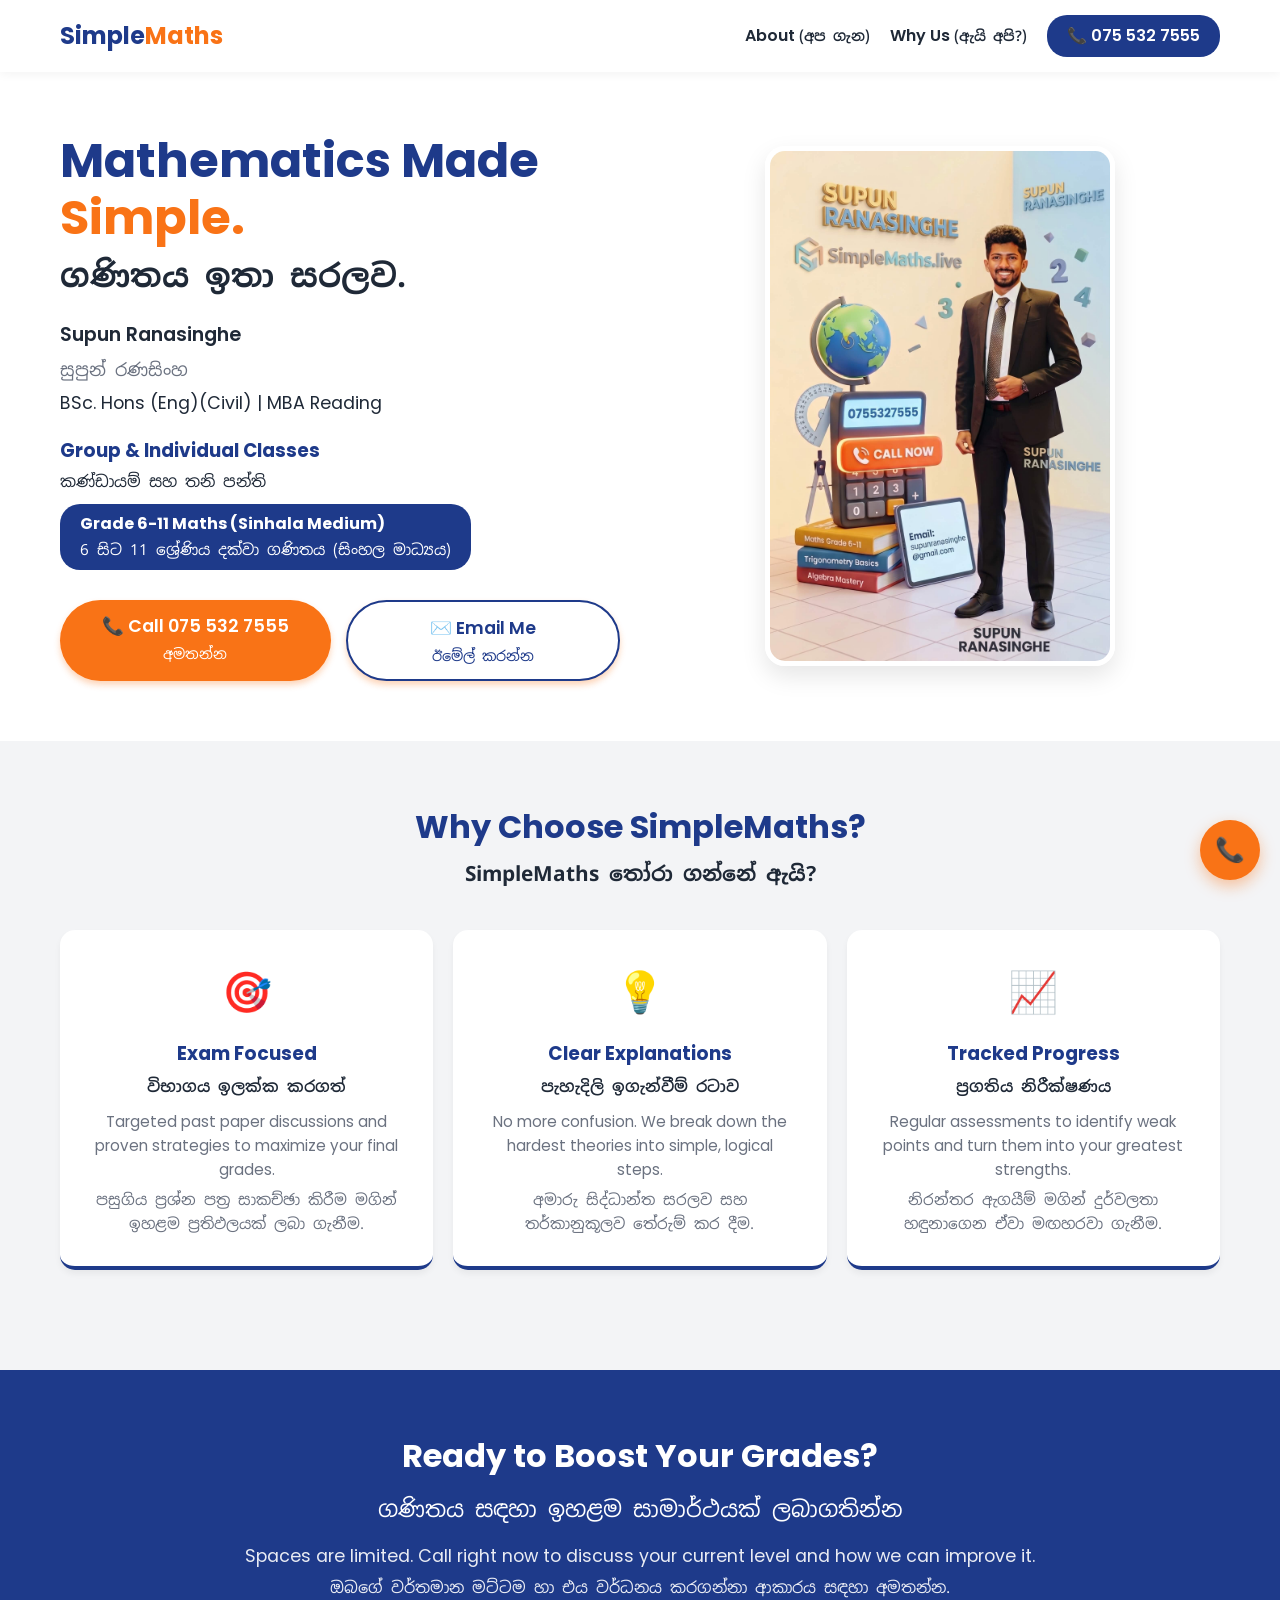
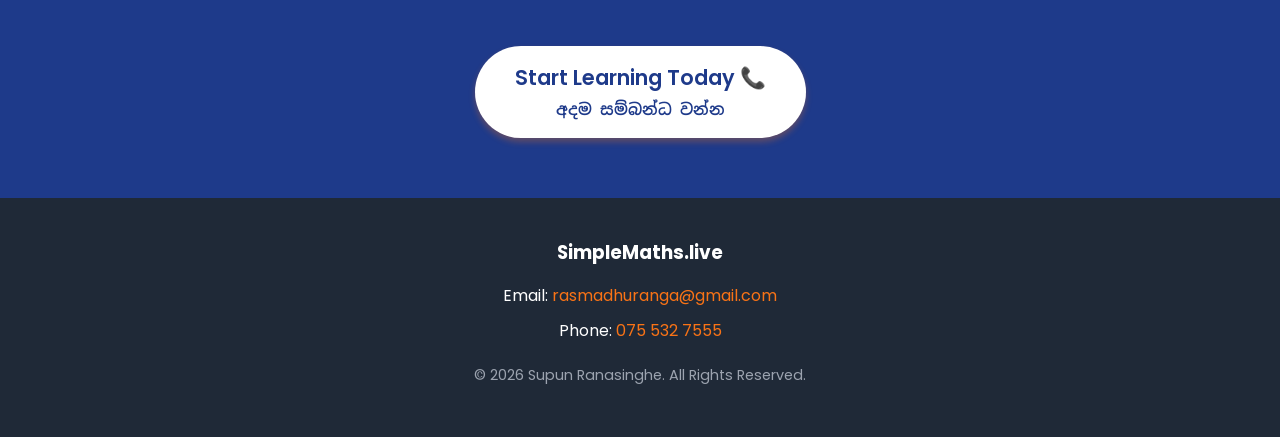
<file: index.html>
<!DOCTYPE html>
<html lang="en">
<head>
    <meta name="google-site-verification" content="O2bRItf-t8woeWm33uakGc47A393cAWRaULoC9jwLqI" />
    <meta charset="UTF-8">
    <meta name="viewport" content="width=device-width, initial-scale=1.0">
    <title>SimpleMaths | Master Mathematics</title>
    <meta name="description" content="SimpleMaths Tuition Class by Supun Ranasinghe. Group and Individual Mathematics classes for Grade 6-11 in Sinhala Medium. Call today!">
    
    <link href="https://fonts.googleapis.com/css2?family=Noto+Sans+Sinhala:wght@400;600;700&family=Poppins:wght@300;400;600;700&display=swap" rel="stylesheet">
    
    <style>
        /* CSS Variables */
        :root {
            --primary: #1E3A8A; /* Deep Trustworthy Blue */
            --secondary: #F97316; /* Energetic Action Orange */
            --secondary-hover: #EA580C;
            --bg-light: #F3F4F6;
            --text-dark: #1F2937;
            --text-light: #6B7280;
            --white: #FFFFFF;
        }

        /* Base Resets & Typography */
        * {
            margin: 0;
            padding: 0;
            box-sizing: border-box;
            font-family: 'Poppins', sans-serif;
            scroll-behavior: smooth;
        }

        .sinhala-text {
            font-family: 'Noto Sans Sinhala', sans-serif;
            margin-top: 5px;
            display: block;
        }

        body {
            background-color: var(--bg-light);
            color: var(--text-dark);
            line-height: 1.6;
        }

        /* Reusable Classes */
        .container {
            max-width: 1200px;
            margin: 0 auto;
            padding: 0 20px;
        }

        .btn {
            display: inline-block;
            background-color: var(--secondary);
            color: var(--white);
            padding: 12px 28px;
            border-radius: 50px;
            text-decoration: none;
            font-weight: 600;
            font-size: 1.1rem;
            transition: background 0.3s ease, transform 0.2s ease;
            box-shadow: 0 4px 6px rgba(249, 115, 22, 0.3);
            text-align: center;
        }

        .btn:hover {
            background-color: var(--secondary-hover);
            transform: translateY(-2px);
        }

        /* Navigation */
        nav {
            background-color: var(--white);
            box-shadow: 0 2px 10px rgba(0,0,0,0.05);
            position: sticky;
            top: 0;
            z-index: 100;
            padding: 15px 0;
        }

        .nav-container {
            display: flex;
            justify-content: space-between;
            align-items: center;
        }

        .logo {
            font-size: 1.5rem;
            font-weight: 700;
            color: var(--primary);
            text-decoration: none;
        }

        .logo span {
            color: var(--secondary);
        }

        .nav-links {
            display: flex;
            gap: 20px;
            align-items: center;
        }

        .nav-links a {
            text-decoration: none;
            color: var(--text-dark);
            font-weight: 600;
            display: none;
        }

        @media (min-width: 768px) {
            .nav-links a { display: block; }
        }

        .nav-call {
            background: var(--primary);
            color: white !important;
            padding: 8px 20px;
            border-radius: 20px;
        }

        /* Hero Section */
        .hero {
            padding: 60px 0;
            background-color: var(--white);
        }

        .hero-container {
            display: flex;
            flex-direction: column;
            align-items: center;
            gap: 40px;
        }

        .hero-content {
            flex: 1;
            text-align: center;
        }

        .hero-content h1 {
            font-size: 2.2rem;
            line-height: 1.2;
            margin-bottom: 25px;
            color: var(--primary);
        }

        .hero-content h1 .sinhala-text {
            font-size: 1.5rem;
            color: var(--text-dark);
            margin-top: 10px;
        }
        
        .hero-qualifications {
            font-size: 1.2rem;
            color: var(--text-dark);
            margin-bottom: 20px;
            font-weight: 600;
        }

        .hero-class-info {
            font-size: 1.15rem;
            color: var(--primary);
            font-weight: 700;
            margin-bottom: 30px;
            line-height: 1.5;
        }
        
        .highlight-badge {
            background: var(--primary);
            color: var(--white);
            padding: 8px 20px;
            border-radius: 20px;
            font-size: 1rem;
            display: inline-block;
            margin-top: 10px;
        }

        .hero-image {
            flex: 1;
            display: flex;
            justify-content: center;
        }

        .hero-image img {
            width: 100%;
            max-width: 350px;
            border-radius: 20px;
            box-shadow: 0 10px 25px rgba(0,0,0,0.1);
            border: 5px solid var(--white);
        }

        @media (min-width: 768px) {
            .hero-container {
                flex-direction: row;
                text-align: left;
            }
            .hero-content { text-align: left; }
            .hero-content h1 { font-size: 3rem; }
            .hero-content h1 .sinhala-text { font-size: 2rem; }
        }

        /* Features Section */
        .features {
            padding: 60px 0;
        }

        .section-title {
            text-align: center;
            font-size: 2rem;
            color: var(--primary);
            margin-bottom: 40px;
        }

        .section-title .sinhala-text {
            font-size: 1.3rem;
            color: var(--text-dark);
        }

        .features-grid {
            display: grid;
            grid-template-columns: 1fr;
            gap: 20px;
        }

        @media (min-width: 768px) {
            .features-grid { grid-template-columns: repeat(3, 1fr); }
        }

        .feature-card {
            background: var(--white);
            padding: 30px;
            border-radius: 15px;
            text-align: center;
            box-shadow: 0 4px 6px rgba(0,0,0,0.05);
            border-bottom: 4px solid var(--primary);
        }

        .feature-icon {
            font-size: 2.5rem;
            margin-bottom: 15px;
        }

        .feature-card h3 {
            margin-bottom: 10px;
            color: var(--primary);
        }

        .feature-card p {
            color: var(--text-light);
            font-size: 0.95rem;
        }

        /* CTA Section */
        .cta-section {
            background-color: var(--primary);
            color: var(--white);
            text-align: center;
            padding: 60px 20px;
            margin-top: 40px;
        }

        .cta-section h2 {
            font-size: 2rem;
            margin-bottom: 15px;
        }

        .cta-section p {
            margin-bottom: 30px;
            font-size: 1.1rem;
            opacity: 0.9;
        }

        /* Footer */
        footer {
            background-color: var(--text-dark);
            color: var(--white);
            text-align: center;
            padding: 40px 20px;
        }

        footer p { margin-bottom: 10px; }
        footer a { color: var(--secondary); text-decoration: none; }

        /* Floating Action Button */
        .fab {
            position: fixed;
            bottom: 20px;
            right: 20px;
            background-color: var(--secondary);
            color: var(--white);
            width: 60px;
            height: 60px;
            border-radius: 50%;
            display: flex;
            justify-content: center;
            align-items: center;
            font-size: 24px;
            box-shadow: 0 6px 15px rgba(249, 115, 22, 0.4);
            z-index: 1000;
            text-decoration: none;
            animation: pulse 2s infinite;
        }

        @keyframes pulse {
            0% { transform: scale(1); box-shadow: 0 0 0 0 rgba(249, 115, 22, 0.7); }
            70% { transform: scale(1.05); box-shadow: 0 0 0 15px rgba(249, 115, 22, 0); }
            100% { transform: scale(1); box-shadow: 0 0 0 0 rgba(249, 115, 22, 0); }
        }
    </style>
</head>
<body>

    <nav>
        <div class="container nav-container">
            <a href="#" class="logo">Simple<span>Maths</span></a>
            <div class="nav-links">
                <a href="#about">About <span class="sinhala-text" style="display:inline; font-size:0.9rem;">(අප ගැන)</span></a>
                <a href="#features">Why Us <span class="sinhala-text" style="display:inline; font-size:0.9rem;">(ඇයි අපි?)</span></a>
                <a href="tel:0755327555" class="nav-call">📞 075 532 7555</a>
            </div>
        </div>
    </nav>

    <section class="hero" id="about">
        <div class="container hero-container">
            <div class="hero-content">
                <h1>
                    Mathematics Made <span style="color: var(--secondary);">Simple.</span>
                    <span class="sinhala-text">ගණිතය ඉතා සරලව.</span>
                </h1>
                
                <div class="hero-qualifications">
                    Supun Ranasinghe
                    <span class="sinhala-text" style="font-weight: 400; font-size: 1.1rem; color: var(--text-light);">සුපුන් රණසිංහ</span>
                    <span style="font-size: 1.1rem; font-weight: 400; display: block; margin-top: 5px;">BSc. Hons (Eng)(Civil) | MBA Reading</span>
                </div>
                
                <div class="hero-class-info">
                    Group & Individual Classes
                    <span class="sinhala-text" style="font-weight: 400; font-size: 1rem; color: var(--text-dark);">කණ්ඩායම් සහ තනි පන්ති</span>
                    
                    <div class="highlight-badge">
                        Grade 6-11 Maths (Sinhala Medium)
                        <span class="sinhala-text" style="font-weight: 400; font-size: 0.95rem; margin-top: 3px;">6 සිට 11 ශ්‍රේණිය දක්වා ගණිතය (සිංහල මාධ්‍යය)</span>
                    </div>
                </div>
                
                <div style="display: flex; gap: 15px; flex-wrap: wrap; justify-content: center; margin-top: 20px;">
                    <a href="tel:0755327555" class="btn" style="flex: 1; min-width: 200px;">
                        📞 Call 075 532 7555
                        <span class="sinhala-text" style="font-size: 0.9rem; font-weight:400; margin-top:2px;">අමතන්න</span>
                    </a>
                    <a href="mailto:rasmadhuranga@gmail.com" class="btn" style="background: white; color: var(--primary); border: 2px solid var(--primary); flex: 1; min-width: 200px;">
                        ✉️ Email Me
                        <span class="sinhala-text" style="font-size: 0.9rem; font-weight:400; margin-top:2px;">ඊමේල් කරන්න</span>
                    </a>
                </div>
            </div>
            
            <div class="hero-image">
                <img src="GVWDE6154.JPG" alt="Supun Ranasinghe - Mathematics Tutor">
            </div>
        </div>
    </section>

    <section class="features" id="features">
        <div class="container">
            <h2 class="section-title">
                Why Choose SimpleMaths?
                <span class="sinhala-text">SimpleMaths තෝරා ගන්නේ ඇයි?</span>
            </h2>
            <div class="features-grid">
                <div class="feature-card">
                    <div class="feature-icon">🎯</div>
                    <h3>
                        Exam Focused
                        <span class="sinhala-text" style="font-size: 1rem; font-weight: 600; color: var(--text-dark);">විභාගය ඉලක්ක කරගත්</span>
                    </h3>
                    <p>Targeted past paper discussions and proven strategies to maximize your final grades.</p>
                    <p class="sinhala-text">පසුගිය ප්‍රශ්න පත්‍ර සාකච්ඡා කිරීම මගින් ඉහළම ප්‍රතිඵලයක් ලබා ගැනීම.</p>
                </div>
                <div class="feature-card">
                    <div class="feature-icon">💡</div>
                    <h3>
                        Clear Explanations
                        <span class="sinhala-text" style="font-size: 1rem; font-weight: 600; color: var(--text-dark);">පැහැදිලි ඉගැන්වීම් රටාව</span>
                    </h3>
                    <p>No more confusion. We break down the hardest theories into simple, logical steps.</p>
                    <p class="sinhala-text">අමාරු සිද්ධාන්ත සරලව සහ තර්කානුකූලව තේරුම් කර දීම.</p>
                </div>
                <div class="feature-card">
                    <div class="feature-icon">📈</div>
                    <h3>
                        Tracked Progress
                        <span class="sinhala-text" style="font-size: 1rem; font-weight: 600; color: var(--text-dark);">ප්‍රගතිය නිරීක්ෂණය</span>
                    </h3>
                    <p>Regular assessments to identify weak points and turn them into your greatest strengths.</p>
                    <p class="sinhala-text">නිරන්තර ඇගයීම් මගින් දුර්වලතා හඳුනාගෙන ඒවා මඟහරවා ගැනීම.</p>
                </div>
            </div>
        </div>
    </section>

    <section class="cta-section">
        <div class="container">
            <h2>
                Ready to Boost Your Grades?
                <span class="sinhala-text" style="display:block; font-size:1.4rem; margin-top:10px; font-weight: 400;">ගණිතය සඳහා ඉහළම සාමාර්ථයක් ලබාගතින්න</span>
            </h2>
            <p>
                Spaces are limited. Call right now to discuss your current level and how we can improve it.<br>
                <span class="sinhala-text" style="font-size: 1rem; margin-top: 5px;">ඔබගේ වර්තමාන මට්ටම හා එය වර්ධනය කරගන්නා ආකාරය සඳහා අමතන්න.</span>
            </p>
            <a href="tel:0755327555" class="btn" style="background-color: var(--white); color: var(--primary); font-size: 1.3rem; padding: 15px 40px; margin-top: 15px;">
                Start Learning Today 📞
                <span class="sinhala-text" style="font-size: 1rem; font-weight: 600; margin-top: 3px; color: var(--primary);">අදම සම්බන්ධ වන්න</span>
            </a>
        </div>
    </section>

    <footer>
        <div class="container">
            <h3 style="margin-bottom: 15px;">SimpleMaths.live</h3>
            <p>Email: <a href="mailto:rasmadhuranga@gmail.com">rasmadhuranga@gmail.com</a></p>
            <p>Phone: <a href="tel:0755327555">075 532 7555</a></p>
            <p style="margin-top: 20px; font-size: 0.9rem; color: #9CA3AF;">
                &copy; 2026 Supun Ranasinghe. All Rights Reserved.
            </p>
        </div>
    </footer>

    <a href="tel:0755327555" class="fab" title="Call Now" aria-label="Call SimpleMaths - 075 532 7555">
        📞
    </a>

</body>
</html>
</file>
